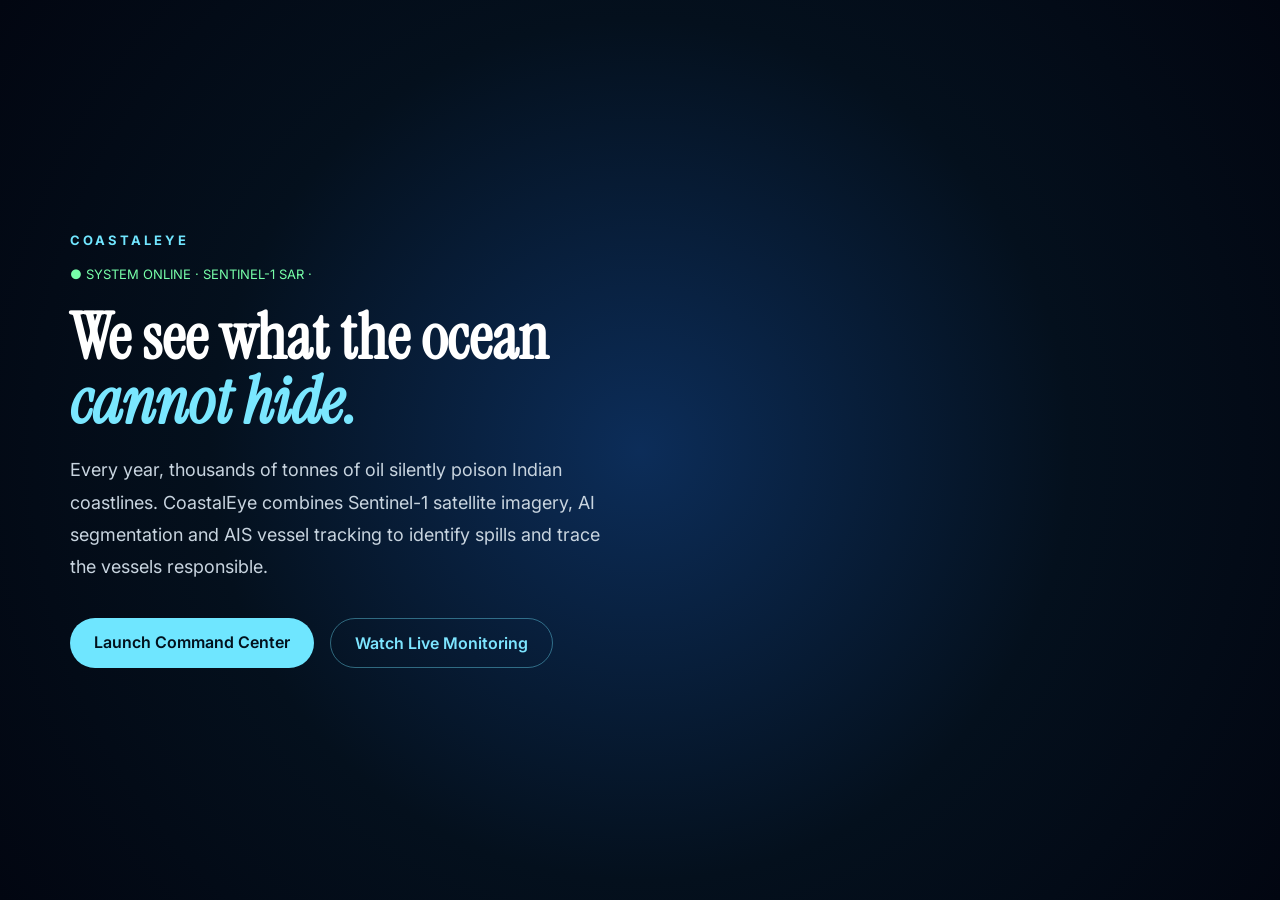
<file: Frontend/index.html>
<!DOCTYPE html>
<html lang="en">
<head>
    <meta charset="UTF-8">
    <meta name="viewport" content="width=device-width, initial-scale=1.0">
    <title>CoastalEye — We see what the ocean cannot hide</title>
    <link rel="preconnect" href="https://fonts.googleapis.com">
    <link rel="preconnect" href="https://fonts.gstatic.com" crossorigin>
    <link href="https://fonts.googleapis.com/css2?family=Instrument+Serif:ital@0;1&family=Inter:wght@300;400;500;600&family=JetBrains+Mono:wght@400;500&display=swap" rel="stylesheet">
    <link href="css/index.css" rel="stylesheet">
</head>
<body>

<section class="hero">

  <div class="hero-content">

      <div class="logo">COASTALEYE</div>
      <div class="status">● SYSTEM ONLINE · SENTINEL-1 SAR · </div>

      <h1>
        We see what the ocean <em>cannot hide.</em>
      </h1>

      <p>
        Every year, thousands of tonnes of oil silently poison Indian coastlines.
        CoastalEye combines Sentinel-1 satellite imagery, AI segmentation and AIS vessel tracking
        to identify spills and trace the vessels responsible.
      </p>

      <div class="hero-buttons">
          <a href="dashboard.html" class="btn btn-primary">Launch Command Center</a>
          <a href="dashboard.html" class="btn btn-secondary">Watch Live Monitoring</a>
      </div>

  </div>

  

</section>

</body>
</html>
</file>
<file: Frontend/css/index.css>
/* ===== COASTALEYE LANDING PAGE ===== */

*{
    margin:0;
    padding:0;
    box-sizing:border-box;
}

body{
    background:#020611;
    color:white;
    font-family:"Inter",sans-serif;
    overflow:hidden;
}

.hero{
    height:100vh;
    position:relative;
    display:flex;
    align-items:center;
    justify-content:space-between;
    padding:70px;
    background:
      radial-gradient(circle at center,#0c2d59 0%,#04101d 55%,#020611 100%);
}

.hero::before{
    content:"";
    position:absolute;
    inset:0;
    background:url("https://images.unsplash.com/photo-1446776811953-b23d57bd21aa?auto=format&fit=crop&w=1800&q=80") center/cover;
    opacity:.18;
    mix-blend-mode:screen;
}

.hero-content{
    position:relative;
    z-index:2;
    max-width:560px;
}

.logo{
    color:#71e6ff;
    letter-spacing:3px;
    font-size:13px;
    margin-bottom:18px;
    font-weight:700;
}

.status{
    color:#77ffa9;
    font-size:13px;
    margin-bottom:24px;
}

.hero h1{
    font-family:"Instrument Serif",serif;
    font-size:64px;
    line-height:1;
    margin-bottom:20px;
}

.hero h1 em{
    color:#7ae7ff;
    font-style:italic;
}

.hero p{
    color:#c8d4df;
    font-size:18px;
    line-height:1.8;
    margin-bottom:34px;
}

.hero-buttons{
    display:flex;
    gap:16px;
}

.btn{
    padding:14px 24px;
    border-radius:999px;
    text-decoration:none;
    font-weight:600;
}

.btn-primary{
    background:#6fe6ff;
    color:#02111d;
}

.btn-secondary{
    border:1px solid rgba(111,230,255,.4);
    color:#7de5ff;
}

.planet{
    position:relative;
    z-index:2;
}

.planet img{
    width:500px;
    animation:float 8s ease-in-out infinite;
    filter:drop-shadow(0 0 40px rgba(111,230,255,.4));
    mix-blend-mode: screen;
}

@keyframes float{
    0%,100%{transform:translateY(0)}
    50%{transform:translateY(-20px)}
}
</file>
